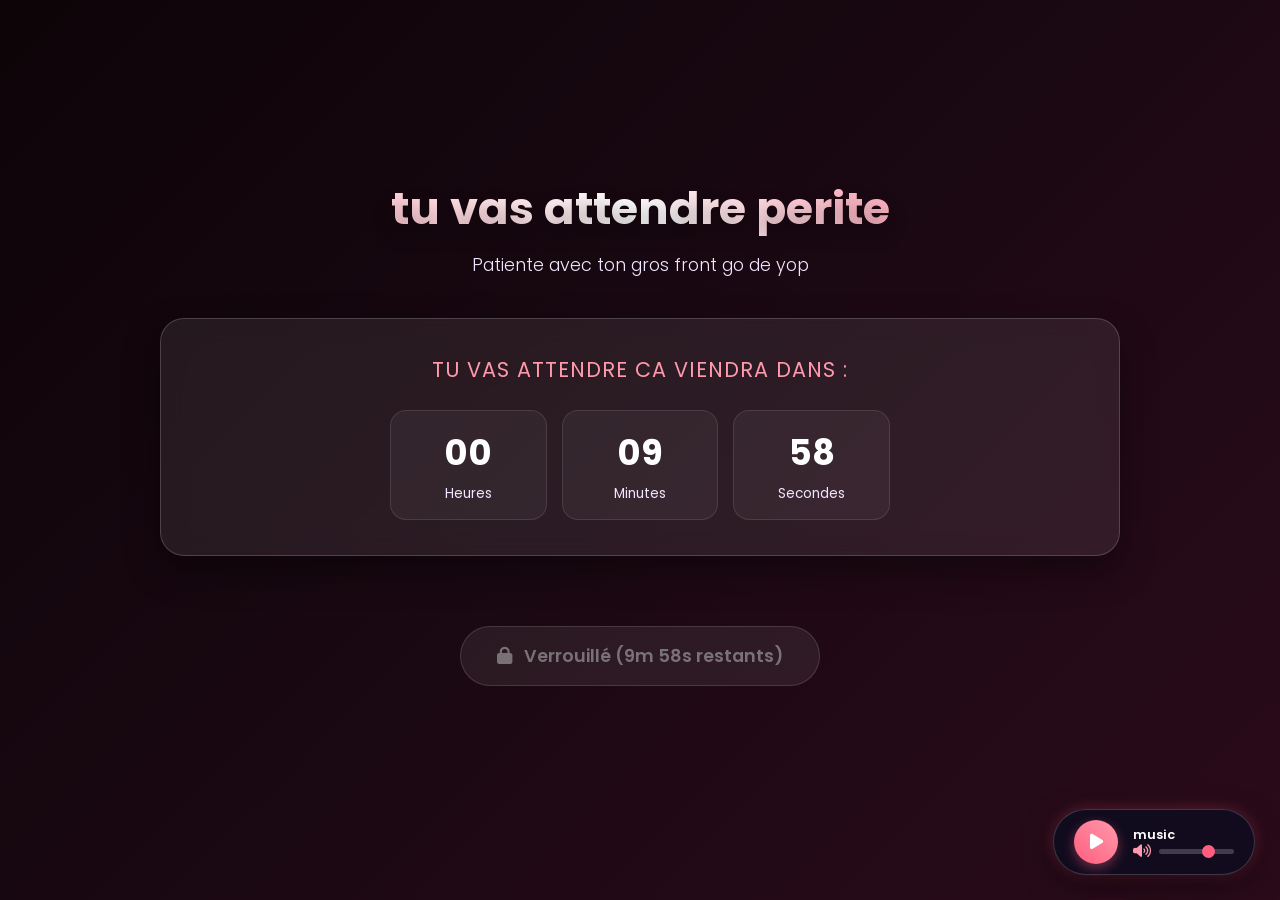
<file: index.html>
<!DOCTYPE html>
<html lang="fr">
<head>
    <meta charset="UTF-8">
    <meta name="viewport" content="width=device-width, initial-scale=1.0">
    <title>bankai - Attente</title>
    <link rel="preconnect" href="https://fonts.googleapis.com">
    <link rel="preconnect" href="https://fonts.gstatic.com" crossorigin>
    <link href="https://fonts.googleapis.com/css2?family=Dancing+Script:wght@500;700&family=Poppins:wght@300;400;600;700&display=swap" rel="stylesheet">
    <link rel="stylesheet" href="https://cdnjs.cloudflare.com/ajax/libs/font-awesome/6.4.0/css/all.min.css">
    <link rel="stylesheet" href="style.css">
</head>
<body>

    <!-- Lecteur Audio Flottant -->
    <audio id="bg-music" loop>
        <source src="musique-1.mp3" type="audio/mpeg">
    </audio>

    <div class="audio-player-widget">
        <button class="audio-btn" id="play-pause-btn" title="Lecture / Pause">
            <i class="fa-solid fa-play" id="play-icon"></i>
        </button>
        <div class="audio-info">
            <span class="audio-title">music</span>
            <div class="volume-container">
                <i class="fa-solid fa-volume-high" id="volume-icon"></i>
                <input type="range" class="volume-slider" id="volume-slider" min="0" max="1" step="0.01" value="0.7">
            </div>
        </div>
    </div>

    <!-- Particules de cœurs -->
    <div id="particles-container"></div>

    <div class="container page-center">
        <!-- En-tête -->
        <header>
            <h1 class="main-title">tu vas attendre perite</h1>
            <p class="subtitle" id="status-subtitle">Patiente avec ton gros front go de yop</p>
        </header>

        <!-- Compte à rebours de 10 minutes -->
        <section class="timer-section">
            <div class="timer-title" id="timer-status-title">tu vas attendre ca viendra dans :</div>
            <div class="timer-grid timer-3-cols">
                <div class="timer-box">
                    <span class="timer-value" id="hours">00</span>
                    <span class="timer-label">Heures</span>
                </div>
                <div class="timer-box">
                    <span class="timer-value" id="minutes">10</span>
                    <span class="timer-label">Minutes</span>
                </div>
                <div class="timer-box">
                    <span class="timer-value" id="seconds">00</span>
                    <span class="timer-label">Secondes</span>
                </div>
            </div>
        </section>

        <!-- Bouton vers l'album (Verrouillé au départ) -->
        <div class="navigation-wrapper">
            <a href="photos.html" id="photo-btn" class="nav-btn locked">
                <i class="fa-solid fa-lock" id="btn-icon"></i>
                <span id="btn-text">Verrouillé (Attends 10m)</span>
            </a>
        </div>
    </div>

    <script src="script.js"></script>
</body>
</html>
</file>
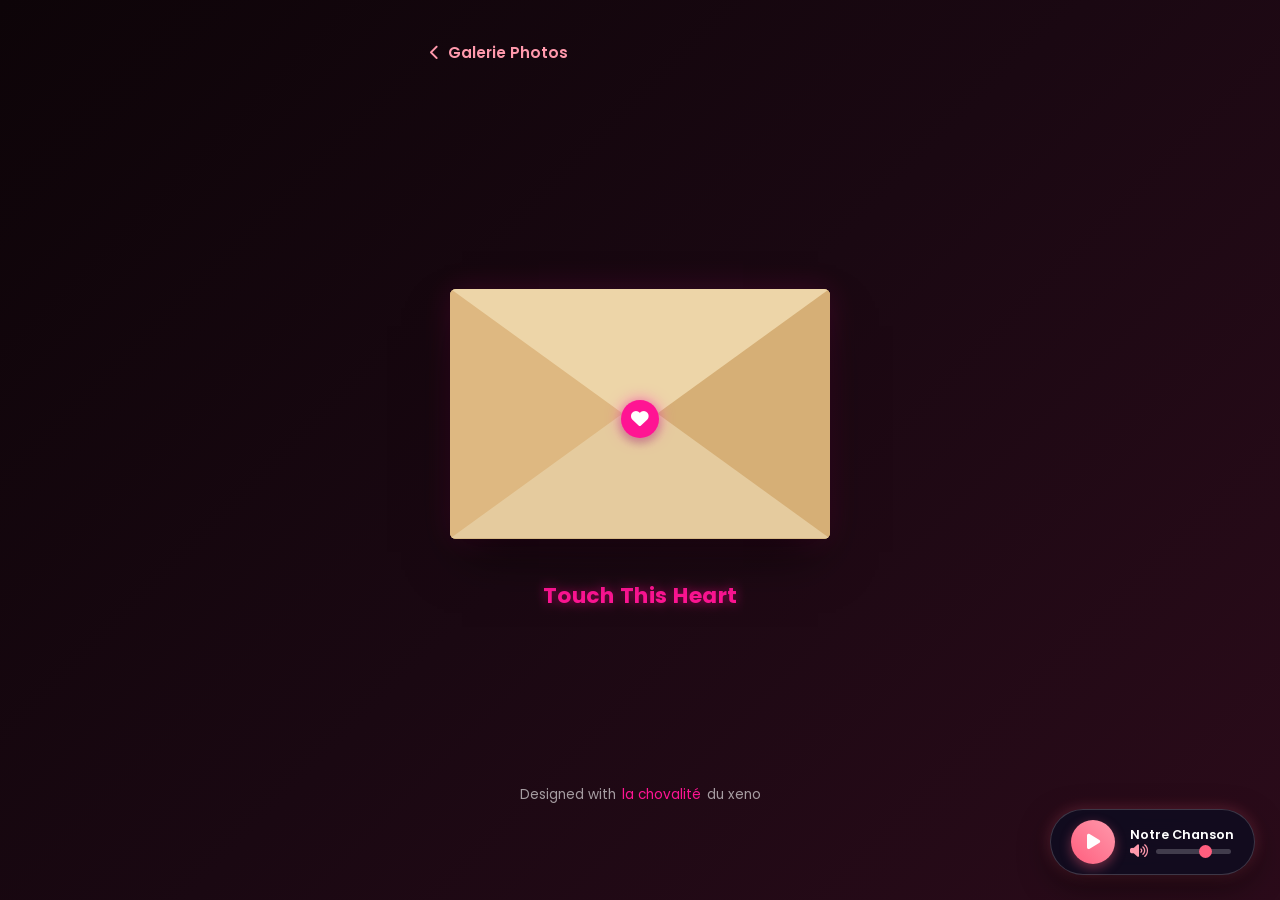
<file: lettre.html>
<!DOCTYPE html>
<html lang="fr">
<head>
    <meta charset="UTF-8">
    <meta name="viewport" content="width=device-width, initial-scale=1.0">
    <title>Notre Histoire d'Amour - Lettre</title>
    <link rel="preconnect" href="https://fonts.googleapis.com">
    <link rel="preconnect" href="https://fonts.gstatic.com" crossorigin>
    <link href="https://fonts.googleapis.com/css2?family=Dancing+Script:wght@500;700&family=Poppins:wght@300;400;600;700&display=swap" rel="stylesheet">
    <link rel="stylesheet" href="https://cdnjs.cloudflare.com/ajax/libs/font-awesome/6.4.0/css/all.min.css">
    <link rel="stylesheet" href="style.css">
</head>
<body>

    <!-- Lecteur Audio Flottant -->
    <audio id="bg-music" loop>
        <source src="musique-3.mp3" type="audio/mpeg">
    </audio>

    <div class="audio-player-widget">
        <button class="audio-btn" id="play-pause-btn" title="Lecture / Pause">
            <i class="fa-solid fa-play" id="play-icon"></i>
        </button>
        <div class="audio-info">
            <span class="audio-title">Notre Chanson</span>
            <div class="volume-container">
                <i class="fa-solid fa-volume-high" id="volume-icon"></i>
                <input type="range" class="volume-slider" id="volume-slider" min="0" max="1" step="0.01" value="0.7">
            </div>
        </div>
    </div>

    <div id="particles-container"></div>

    <div class="container page-center">
        <!-- Bouton Retour -->
        <div class="top-bar">
            <a href="photos.html" class="back-link"><i class="fa-solid fa-chevron-left"></i> Galerie Photos</a>
        </div>


    <style>
        :root {
            --bg-dark: #0a0508;
            --envelope-bg: #e5cb9e;
            --envelope-inner: #d3b785;
            --envelope-shadow: rgba(0, 0, 0, 0.6);
            --heart-pink: #ff1493;
            --heart-glow: #ff69b4;
            --paper-bg: #fffbf0;
            --paper-text: #2c1810;
        }

        body {
            background-color: var(--bg-dark);
            color: #ffffff;
            font-family: 'Poppins', sans-serif;
            min-height: 100vh;
            display: flex;
            flex-direction: column;
            justify-content: space-between;
            align-items: center;
            overflow-x: hidden;
            margin: 0;
            user-select: none;
        }

        #particle-canvas {
            position: fixed;
            top: 0;
            left: 0;
            width: 100vw;
            height: 100vh;
            pointer-events: none;
            z-index: 1;
        }

        /* Main Container */
        .viewport-container {
            position: relative;
            z-index: 10;
            display: flex;
            flex-direction: column;
            align-items: center;
            justify-content: center;
            flex-grow: 1;
            width: 100%;
            padding: 20px;
        }

        .envelope-perspective {
            perspective: 1200px;
            margin-top: 40px;
            margin-bottom: 25px;
            cursor: pointer;
        }

        .envelope-container {
            position: relative;
            width: 380px;
            height: 250px;
            background-color: var(--envelope-inner);
            border-radius: 6px;
            box-shadow: 0 25px 50px -12px var(--envelope-shadow), 0 0 30px rgba(255, 20, 147, 0.15);
            transition: transform 0.4s ease, box-shadow 0.4s ease;
            transform-style: preserve-3d;
        }

        @media (max-width: 480px) {
            .envelope-container {
                width: 310px;
                height: 205px;
            }
        }

        .envelope-container:hover {
            transform: translateY(-5px) scale(1.02);
            box-shadow: 0 30px 60px -12px var(--envelope-shadow), 0 0 40px rgba(255, 20, 147, 0.3);
        }

        /* Envelope Flaps Mechanics */
        .flap-back {
            position: absolute;
            top: 0;
            left: 0;
            width: 100%;
            height: 100%;
            background-color: #cca871;
            border-radius: 6px;
            z-index: 1;
        }

        .letter-paper {
            position: absolute;
            bottom: 10px;
            left: 5%;
            width: 90%;
            height: 90%;
            background: var(--paper-bg);
            border-radius: 8px;
            padding: 20px 18px;
            box-shadow: 0 4px 15px rgba(0, 0, 0, 0.15);
            z-index: 2;
            transition: transform 0.8s cubic-bezier(0.4, 0, 0.2, 1), z-index 0.8s, height 0.8s;
            overflow: hidden;
            display: flex;
            flex-direction: column;
            color: var(--paper-text);
            border: 1px solid #ebd7b2;
        }

        /* Paper state when opened */
        .envelope-container.open .letter-paper {
            transform: translateY(-160px) scale(1.05);
            z-index: 10;
            height: 340px;
            box-shadow: 0 20px 40px rgba(0, 0, 0, 0.4);
            overflow-y: auto;
        }

        @media (max-width: 480px) {
            .envelope-container.open .letter-paper {
                transform: translateY(-130px) scale(1.03);
                height: 300px;
            }
        }

        /* Letter Styling */
        .letter-content {
            font-family: 'Dancing Script', cursive;
            font-size: 1.35rem;
            line-height: 1.8;
            color: #4a1c1d;
        }

        .letter-title {
            font-family: 'Great Vibes', cursive;
            font-size: 2.2rem;
            color: #8b0000;
            text-align: center;
            margin-bottom: 10px;
            border-bottom: 1px dashed rgba(139, 0, 0, 0.2);
            padding-bottom: 5px;
        }

        /* Envelope Front Fold Flaps */
        .flap-left {
            position: absolute;
            top: 0;
            left: 0;
            width: 100%;
            height: 100%;
            clip-path: polygon(0 0, 52% 50%, 0 100%);
            background-color: #deb881;
            z-index: 4;
            border-radius: 6px 0 0 6px;
        }

        .flap-right {
            position: absolute;
            top: 0;
            right: 0;
            width: 100%;
            height: 100%;
            clip-path: polygon(100% 0, 48% 50%, 100% 100%);
            background-color: #d6af76;
            z-index: 4;
            border-radius: 0 6px 6px 0;
        }

        .flap-bottom {
            position: absolute;
            bottom: 0;
            left: 0;
            width: 100%;
            height: 100%;
            clip-path: polygon(0 100%, 50% 45%, 100% 100%);
            background-color: #e5cb9e;
            z-index: 5;
            border-radius: 0 0 6px 6px;
        }

        .flap-top {
            position: absolute;
            top: 0;
            left: 0;
            width: 100%;
            height: 100%;
            clip-path: polygon(0 0, 100% 0, 50% 55%);
            background-color: #edd5a8;
            z-index: 6;
            transform-origin: top center;
            transition: transform 0.6s cubic-bezier(0.4, 0, 0.2, 1), z-index 0.6s;
            border-radius: 6px 6px 0 0;
        }

        .envelope-container.open .flap-top {
            transform: rotateX(180deg);
            z-index: 3;
        }

        /* Heart Seal Button */
        .heart-seal {
            position: absolute;
            top: 52%;
            left: 50%;
            transform: translate(-50%, -50%);
            width: 38px;
            height: 38px;
            background-color: var(--heart-pink);
            display: flex;
            align-items: center;
            justify-content: center;
            border-radius: 50%;
            color: #ffffff;
            font-size: 1.1rem;
            box-shadow: 0 0 15px var(--heart-glow), 0 4px 10px rgba(0,0,0,0.3);
            z-index: 7;
            cursor: pointer;
            transition: transform 0.3s ease, background-color 0.3s ease, box-shadow 0.3s ease;
            animation: pulse-glow 2s infinite;
        }

        .envelope-container.open .heart-seal {
            transform: translate(-50%, -50%) scale(0.85);
            animation: none;
            box-shadow: 0 0 8px var(--heart-glow);
        }

        @keyframes pulse-glow {
            0%, 100% {
                transform: translate(-50%, -50%) scale(1);
                box-shadow: 0 0 15px var(--heart-glow), 0 4px 10px rgba(0,0,0,0.3);
            }
            50% {
                transform: translate(-50%, -50%) scale(1.15);
                box-shadow: 0 0 25px var(--heart-pink), 0 6px 15px rgba(255, 20, 147, 0.6);
            }
        }

        /* Subtitle Text ("Touch This Heart") */
        .heart-subtitle {
            font-size: 1.35rem;
            font-weight: 700;
            color: var(--heart-pink);
            text-shadow: 0 0 12px rgba(255, 20, 147, 0.6);
            letter-spacing: 0.5px;
            margin-top: 15px;
            text-align: center;
            transition: color 0.3s ease, text-shadow 0.3s ease;
            cursor: pointer;
        }

        .heart-subtitle:hover {
            color: var(--heart-glow);
            text-shadow: 0 0 18px rgba(255, 105, 180, 0.9);
        }

        .full-read-btn {
            display: inline-flex;
            align-items: center;
            justify-content: center;
            gap: 8px;
            margin-top: 15px;
            padding: 8px 16px;
            background: linear-gradient(45deg, var(--heart-pink), #ff65a3);
            color: white;
            border-radius: 20px;
            font-size: 0.85rem;
            font-weight: 600;
            border: none;
            cursor: pointer;
            box-shadow: 0 4px 12px rgba(255, 20, 147, 0.3);
            transition: transform 0.2s ease, box-shadow 0.2s ease;
        }

        .full-read-btn:hover {
            transform: scale(1.05);
            box-shadow: 0 6px 16px rgba(255, 20, 147, 0.5);
        }

        /* Full Screen Reading Modal */
        .modal-overlay {
            position: fixed;
            top: 0;
            left: 0;
            width: 100vw;
            height: 100vh;
            background: rgba(10, 5, 8, 0.85);
            backdrop-filter: blur(8px);
            z-index: 100;
            display: flex;
            align-items: center;
            justify-content: center;
            opacity: 0;
            pointer-events: none;
            transition: opacity 0.4s ease;
            padding: 20px;
        }

        .modal-overlay.active {
            opacity: 1;
            pointer-events: auto;
        }

        .modal-card {
            background: var(--paper-bg);
            color: var(--paper-text);
            max-width: 650px;
            width: 100%;
            max-height: 85vh;
            border-radius: 16px;
            padding: 35px 28px;
            box-shadow: 0 25px 50px rgba(0,0,0,0.5), 0 0 30px rgba(255, 20, 147, 0.2);
            overflow-y: auto;
            position: relative;
            transform: scale(0.9);
            transition: transform 0.4s cubic-bezier(0.175, 0.885, 0.32, 1.275);
            border: 2px solid #ebd7b2;
        }

        .modal-overlay.active .modal-card {
            transform: scale(1);
        }

        .close-modal-btn {
            position: absolute;
            top: 15px;
            right: 18px;
            background: rgba(0, 0, 0, 0.08);
            border: none;
            width: 36px;
            height: 36px;
            border-radius: 50%;
            color: #8b0000;
            font-size: 1.2rem;
            cursor: pointer;
            display: flex;
            align-items: center;
            justify-content: center;
            transition: background 0.2s ease;
        }

        .close-modal-btn:hover {
            background: rgba(255, 20, 147, 0.15);
        }

        /* Audio Controls Widget */
        .audio-control {
            position: fixed;
            top: 20px;
            right: 20px;
            z-index: 50;
            background: rgba(255, 255, 255, 0.08);
            border: 1px solid rgba(255, 255, 255, 0.15);
            backdrop-filter: blur(10px);
            padding: 8px 16px;
            border-radius: 30px;
            display: flex;
            align-items: center;
            gap: 10px;
            cursor: pointer;
            transition: all 0.3s ease;
        }

        .audio-control:hover {
            background: rgba(255, 20, 147, 0.2);
            border-color: var(--heart-pink);
        }

        /* Footer */
        footer {
            font-size: 0.85rem;
            color: rgba(255, 255, 255, 0.6);
            padding: 15px;
            text-align: center;
            z-index: 10;
        }

        footer span.heart-icon {
            color: var(--heart-pink);
            display: inline-block;
            margin: 0 2px;
        }

        /* Custom Scrollbar */
        ::-webkit-scrollbar {
            width: 6px;
        }
        ::-webkit-scrollbar-track {
            background: rgba(0, 0, 0, 0.05);
            border-radius: 10px;
        }
        ::-webkit-scrollbar-thumb {
            background: var(--heart-pink);
            border-radius: 10px;
        }
    </style>
</head>
<body>

    <!-- Canvas for Floating Heart Particles -->
    <canvas id="particle-canvas"></canvas>

    <!-- Main Interactive Viewport -->
    <main class="viewport-container">

        <div class="envelope-perspective">
            <div class="envelope-container" id="envelope">
                
                <!-- Back flap inside -->
                <div class="flap-back"></div>

                <!-- Letter Paper inside envelope -->
                <div class="letter-paper" id="letter-paper">
                    <div class="letter-title">bankai</div>
                    <div class="letter-content">
                        <p class="mb-3">Depuis le premier instant où tu es entrée dans ma vie, chaque journée a pris une teinte plus lumineuse et plus douce.</p>
                        <p class="mb-3">Tu es ce sourire qui illumine mes matins et cette sérénité qui apaise mes nuits.</p>
                        <p class="mb-3">Chaque moment partagé à tes côtés est une étincelle que je chéris au plus profond de mon cœur.</p>
                        <p class="mb-3">Aujourd'hui, je veux simplement te rappeler à quel point tu es précieuse, unique et infiniment aimée.</p>
                        <p class="text-right font-bold text-pink-700 mt-4">— Pour toujours à toi</p>
                    </div>

                    <button class="full-read-btn" id="open-modal-btn">
                        <i class="fa-solid fa-book-open"></i> Lire toute la lettre
                    </button>
                </div>

                <!-- Front folds -->
                <div class="flap-left"></div>
                <div class="flap-right"></div>
                <div class="flap-bottom"></div>

                <!-- Animated Top Flap -->
                <div class="flap-top"></div>

                <!-- Pink Heart Seal Button -->
                <div class="heart-seal" id="heart-btn" title="Ouvrir / Fermer">
                    <i class="fa-solid fa-heart"></i>
                </div>

            </div>
        </div>

        <!-- Subtitle matching exact design -->
        <div class="heart-subtitle" id="subtitle-text">Touch This Heart</div>

    </main>

    <div class="modal-overlay" id="letter-modal">
        <div class="modal-card">
            <button class="close-modal-btn" id="close-modal-btn" title="Fermer">
                <i class="fa-solid fa-xmark"></i>
            </button>
            
            <div class="letter-title mb-6">Joyeux Anniversaire petite ❤️</div>

            <div class="space-y-4 font-serif text-lg leading-relaxed text-amber-950">
                <div class="p-3 border-b border-amber-200/60 flex items-baseline gap-3">
                    <span class="text-xs font-sans font-bold text-pink-500 opacity-70">01</span>
                    <span>Depuis le premier jour où nos regards se sont croisés, tout a changé dans ma vie.</span>
                </div>
                <div class="p-3 border-b border-amber-200/60 flex items-baseline gap-3">
                    <span class="text-xs font-sans font-bold text-pink-500 opacity-70">02</span>
                    <span>Mon monde a pris une tout autre couleur, plus douce, chaleureuse et éclatante.</span>
                </div>
                <div class="p-3 border-b border-amber-200/60 flex items-baseline gap-3">
                    <span class="text-xs font-sans font-bold text-pink-500 opacity-70">03</span>
                    <span>Chaque matin, penser à toi apporte un sourire immédiat sur mon visage.</span>
                </div>
                <div class="p-3 border-b border-amber-200/60 flex items-baseline gap-3">
                    <span class="text-xs font-sans font-bold text-pink-500 opacity-70">04</span>
                    <span>Tu es cette étincelle magique qui éclaire même mes journées les plus sombres.</span>
                </div>
                <div class="p-3 border-b border-amber-200/60 flex items-baseline gap-3">
                    <span class="text-xs font-sans font-bold text-pink-500 opacity-70">05</span>
                    <span>À tes côtés, j'ai appris la vraie définition d'aimer d'un amour pur et sincère.</span>
                </div>
                <div class="p-3 border-b border-amber-200/60 flex items-baseline gap-3">
                    <span class="text-xs font-sans font-bold text-pink-500 opacity-70">06</span>
                    <span>Tes rires sont la plus belle mélodie que mes oreilles aient jamais entendue.</span>
                </div>
                <div class="p-3 border-b border-amber-200/60 flex items-baseline gap-3">
                    <span class="text-xs font-sans font-bold text-pink-500 opacity-70">07</span>
                    <span>Chaque second passé ensemble devient un trésor éternel gravé dans mon cœur.</span>
                </div>
                <div class="p-3 border-b border-amber-200/60 flex items-baseline gap-3">
                    <span class="text-xs font-sans font-bold text-pink-500 opacity-70">08</span>
                    <span>J'aime ta voix, la tendresse de ton regard, et la bienveillance de tes gestes.</span>
                </div>
                <div class="p-3 border-b border-amber-200/60 flex items-baseline gap-3">
                    <span class="text-xs font-sans font-bold text-pink-500 opacity-70">09</span>
                    <span>Tu m'apportes un apaisement et une joie sans égal au quotidien.</span>
                </div>
                <div class="p-3 border-b border-amber-200/60 flex items-baseline gap-3">
                    <span class="text-xs font-sans font-bold text-pink-500 opacity-70">10</span>
                    <span>Merci d'exister et d'être cette personne extraordinaire qui illumine mon univers.</span>
                </div>
                <div class="p-3 border-b border-amber-200/60 flex items-baseline gap-3">
                    <span class="text-xs font-sans font-bold text-pink-500 opacity-70">11</span>
                    <span>Mon amour pour toi grandit un peu plus chaque jour, aujourd'hui et pour toujours.</span>
                </div>
            </div>

            <div class="text-right font-bold text-2xl text-red-800 mt-8 font-serif">
                Je t'aime infiniment ❤️
            </div>
        </div>
    </div>

    <!-- Footer matching screenshot -->
    <footer>
        Designed with <span class="heart-icon">la chovalité</span> du xeno
    </footer>

    <script>
        // DOM Elements
        const envelope = document.getElementById('envelope');
        const heartBtn = document.getElementById('heart-btn');
        const subtitleText = document.getElementById('subtitle-text');
        const openModalBtn = document.getElementById('open-modal-btn');
        const closeModalBtn = document.getElementById('close-modal-btn');
        const letterModal = document.getElementById('letter-modal');
        const audioToggle = document.getElementById('audio-toggle');
        const audioIcon = document.getElementById('audio-icon');
        const audioText = document.getElementById('audio-text');

        let isOpen = false;

        function toggleEnvelope(e) {
            if (e) e.stopPropagation();
            isOpen = !isOpen;

            if (isOpen) {
                envelope.classList.add('open');
                subtitleText.textContent = 'Click To Close';
                subtitleText.style.color = '#ff65a3';
                createHeartBurst();
            } else {
                envelope.classList.remove('open');
                subtitleText.textContent = 'Touch This Heart';
                subtitleText.style.color = 'var(--heart-pink)';
            }
        }

        // Event Listeners for Opening/Closing
        envelope.addEventListener('click', (e) => {
            // Prevent toggling if user clicks the full-read button inside paper
            if (e.target.closest('#open-modal-btn')) return;
            toggleEnvelope(e);
        });

        subtitleText.addEventListener('click', toggleEnvelope);

        // Modal Controls
        openModalBtn.addEventListener('click', (e) => {
            e.stopPropagation();
            letterModal.classList.add('active');
        });

        closeModalBtn.addEventListener('click', () => {
            letterModal.classList.remove('active');
        });

        letterModal.addEventListener('click', (e) => {
            if (e.target === letterModal) {
                letterModal.classList.remove('active');
            }
        });

        let audioCtx = null;
        let isPlayingAudio = false;
        let melodyInterval = null;

        function initAudio() {
            if (!audioCtx) {
                audioCtx = new (window.AudioContext || window.webkitAudioContext)();
            }
        }

        function playNote(freq, duration) {
            if (!audioCtx || !isPlayingAudio) return;
            
            const osc = audioCtx.createOscillator();
            const gain = audioCtx.createGain();
            
            osc.type = 'sine';
            osc.frequency.value = freq;
            
            gain.gain.setValueAtTime(0.08, audioCtx.currentTime);
            gain.gain.exponentialRampToValueAtTime(0.001, audioCtx.currentTime + duration);
            
            osc.connect(gain);
            gain.connect(audioCtx.destination);
            
            osc.start();
            osc.stop(audioCtx.currentTime + duration);
        }

        function playRomanticMelody() {
            const notes = [261.63, 329.63, 392.00, 523.25, 440.00, 349.23, 392.00, 329.63];
            let step = 0;

            melodyInterval = setInterval(() => {
                if (!isPlayingAudio) return;
                playNote(notes[step % notes.length], 1.2);
                step++;
            }, 500);
        }

        audioToggle.addEventListener('click', () => {
            initAudio();
            if (audioCtx.state === 'suspended') {
                audioCtx.resume();
            }

            isPlayingAudio = !isPlayingAudio;

            if (isPlayingAudio) {
                audioIcon.className = 'fa-solid fa-volume-high text-pink-400';
                audioText.textContent = 'Musique: ON';
                playRomanticMelody();
            } else {
                audioIcon.className = 'fa-solid fa-music text-pink-400';
                audioText.textContent = 'Musique: OFF';
                if (melodyInterval) clearInterval(melodyInterval);
            }
        });

        const canvas = document.getElementById('particle-canvas');
        const ctx = canvas.getContext('2d');
        let particles = [];

        function resizeCanvas() {
            canvas.width = window.innerWidth;
            canvas.height = window.innerHeight;
        }

        window.addEventListener('resize', resizeCanvas);
        resizeCanvas();

        class Particle {
            constructor(x, y, isBurst = false) {
                this.x = x || Math.random() * canvas.width;
                this.y = y || (isBurst ? y : canvas.height + 20);
                this.size = Math.random() * 12 + 8;
                this.speedY = isBurst ? (Math.random() - 0.5) * 6 : -(Math.random() * 1.5 + 0.5);
                this.speedX = isBurst ? (Math.random() - 0.5) * 6 : (Math.random() - 0.5) * 0.8;
                this.opacity = Math.random() * 0.6 + 0.4;
                this.rotation = Math.random() * Math.PI * 2;
                this.rotSpeed = (Math.random() - 0.5) * 0.05;
                this.color = `hsl(${Math.random() * 30 + 330}, 100%, 65%)`;
                this.isBurst = isBurst;
            }

            draw() {
                ctx.save();
                ctx.translate(this.x, this.y);
                ctx.rotate(this.rotation);
                ctx.globalAlpha = this.opacity;
                ctx.fillStyle = this.color;
                
                // Draw Heart Path
                ctx.beginPath();
                const topCurveHeight = this.size * 0.3;
                ctx.moveTo(0, topCurveHeight);
                ctx.bezierCurveTo(0, 0, -this.size / 2, 0, -this.size / 2, topCurveHeight);
                ctx.bezierCurveTo(-this.size / 2, (this.size + topCurveHeight) / 2, 0, this.size, 0, this.size);
                ctx.bezierCurveTo(0, this.size, this.size / 2, (this.size + topCurveHeight) / 2, this.size / 2, topCurveHeight);
                ctx.bezierCurveTo(this.size / 2, 0, 0, 0, 0, topCurveHeight);
                ctx.closePath();
                ctx.fill();
                
                ctx.restore();
            }

            update() {
                this.x += this.speedX;
                this.y += this.speedY;
                this.rotation += this.rotSpeed;

                if (this.isBurst) {
                    this.opacity -= 0.015;
                } else if (this.y < -20) {
                    this.y = canvas.height + 20;
                    this.x = Math.random() * canvas.width;
                }
            }
        }

        // Particle Heart Burst Effect on click
        function createHeartBurst() {
            const rect = envelope.getBoundingClientRect();
            const centerX = rect.left + rect.width / 2;
            const centerY = rect.top + rect.height / 2;

            for (let i = 0; i < 25; i++) {
                particles.push(new Particle(centerX, centerY, true));
            }
        }

        // Init floating particles
        for (let i = 0; i < 30; i++) {
            particles.push(new Particle());
        }

        function animateParticles() {
            ctx.clearRect(0, 0, canvas.width, canvas.height);

            for (let i = particles.length - 1; i >= 0; i--) {
                particles[i].update();
                particles[i].draw();

                if (particles[i].isBurst && particles[i].opacity <= 0) {
                    particles.splice(i, 1);
                }
            }

            requestAnimationFrame(animateParticles);
        }

        animateParticles();
    </script>
        <script src="script.js"></script>
</body>
</html>
</file>
<file: style.css>
:root {
    --primary-color: #ff5e7e;
    --secondary-color: #ff99ac;
    --accent-color: #e63946;
    --bg-gradient: linear-gradient(135deg, #0d0408 0%, #1a0812 50%, #2b0b1a 100%);
    --card-bg: rgba(255, 255, 255, 0.08);
    --card-border: rgba(255, 255, 255, 0.18);
    --text-color: #ffffff;
    --text-muted: #f0e6ff;
    --paper-bg: #fffbf0;
    --paper-text: #2c1810;
}

* {
    margin: 0;
    padding: 0;
    box-sizing: border-box;
}

body {
    font-family: 'Poppins', sans-serif;
    background: var(--bg-gradient);
    color: var(--text-color);
    min-height: 100vh;
    overflow-x: hidden;
    position: relative;
    scroll-behavior: smooth;
}

/* Particules de cœurs */
#particles-container {
    position: fixed;
    top: 0; left: 0;
    width: 100%; height: 100%;
    pointer-events: none;
    z-index: 1;
    overflow: hidden;
}

.heart-particle {
    position: absolute;
    bottom: -50px;
    color: var(--primary-color);
    opacity: 0.7;
    animation: floatUp linear infinite;
    filter: drop-shadow(0 0 6px rgba(255, 94, 126, 0.8));
}

@keyframes floatUp {
    0% { transform: translateY(0) rotate(0deg) scale(0.8); opacity: 1; }
    100% { transform: translateY(-110vh) rotate(360deg) scale(1.3); opacity: 0; }
}

.container {
    max-width: 1000px;
    margin: 0 auto;
    padding: 40px 20px 80px 20px;
    position: relative;
    z-index: 2;
    min-height: 100vh;
    display: flex;
    flex-direction: column;
    justify-content: space-between;
}

.page-center { justify-content: center; }

.top-bar { margin-bottom: 25px; }

.back-link {
    color: var(--secondary-color);
    text-decoration: none;
    font-size: 0.95rem;
    font-weight: 600;
    display: inline-flex;
    align-items: center;
    gap: 8px;
    transition: all 0.3s ease;
}

.back-link:hover { color: #ffffff; transform: translateX(-4px); }

header {
    text-align: center;
    margin-bottom: 40px;
    animation: fadeInDown 1.2s ease-out;
}

.main-title {
    font-size: 2.8rem;
    font-weight: 700;
    background: linear-gradient(45deg, #ff99ac, #ffffff, #ff5e7e);
    background-clip: text;
    -webkit-background-clip: text;
    -webkit-text-fill-color: transparent;
    margin-bottom: 10px;
    text-shadow: 0 10px 20px rgba(0,0,0,0.3);
}

.subtitle {
    font-size: 1.1rem;
    color: var(--text-muted);
    font-weight: 300;
}

.text-center { text-align: center; }

/* Lecteur audio flottant */
.audio-player-widget {
    position: fixed;
    bottom: 25px; right: 25px;
    z-index: 1000;
    background: rgba(15, 12, 32, 0.85);
    border: 1px solid var(--card-border);
    backdrop-filter: blur(15px);
    -webkit-backdrop-filter: blur(15px);
    border-radius: 50px;
    padding: 10px 20px;
    display: flex;
    align-items: center;
    gap: 15px;
    box-shadow: 0 10px 30px rgba(0,0,0,0.5), 0 0 15px rgba(255, 94, 126, 0.3);
    transition: all 0.3s ease;
}

.audio-btn {
    background: linear-gradient(45deg, var(--primary-color), var(--secondary-color));
    border: none; color: #ffffff;
    width: 44px; height: 44px;
    border-radius: 50%;
    display: flex; align-items: center; justify-content: center;
    cursor: pointer; font-size: 1.1rem;
    box-shadow: 0 4px 12px rgba(255, 94, 126, 0.4);
    transition: transform 0.2s ease;
}

.audio-btn:hover { transform: scale(1.08); }

.audio-info { display: flex; flex-direction: column; }
.audio-title { font-size: 0.8rem; font-weight: 600; color: var(--text-color); white-space: nowrap; }
.volume-container { display: flex; align-items: center; gap: 8px; color: var(--secondary-color); font-size: 0.9rem; }
.volume-slider { -webkit-appearance: none; appearance: none; width: 75px; height: 5px; border-radius: 5px; background: rgba(255, 255, 255, 0.2); outline: none; cursor: pointer; }
.volume-slider::-webkit-slider-thumb { -webkit-appearance: none; appearance: none; width: 13px; height: 13px; border-radius: 50%; background: var(--primary-color); cursor: pointer; }

/* Section Timer 18h */
.timer-section {
    background: var(--card-bg);
    backdrop-filter: blur(12px);
    -webkit-backdrop-filter: blur(12px);
    border: 1px solid var(--card-border);
    border-radius: 24px;
    padding: 35px 20px;
    text-align: center;
    box-shadow: 0 15px 35px rgba(0, 0, 0, 0.4);
    margin-bottom: 40px;
    animation: zoomIn 1s ease-out;
}

.timer-title {
    font-size: 1.3rem;
    margin-bottom: 25px;
    letter-spacing: 1px;
    text-transform: uppercase;
    color: var(--secondary-color);
}

.timer-grid { display: grid; gap: 15px; }

.timer-3-cols {
    grid-template-columns: repeat(3, 1fr) !important;
    max-width: 500px;
    margin: 0 auto;
}

.timer-box {
    background: rgba(255, 255, 255, 0.05);
    border: 1px solid rgba(255, 255, 255, 0.1);
    border-radius: 16px;
    padding: 15px 10px;
    transition: transform 0.3s ease;
}

.timer-box:hover { transform: translateY(-5px); background: rgba(255, 255, 255, 0.12); }
.timer-value { font-size: 2.2rem; font-weight: 700; color: #ffffff; display: block; }
.timer-label { font-size: 0.85rem; color: var(--text-muted); margin-top: 5px; display: block; }

/* Boutons de Navigation & Verrouillage */
.navigation-wrapper { text-align: center; margin-top: 30px; }

.nav-btn {
    display: inline-flex;
    align-items: center;
    gap: 12px;
    background: linear-gradient(45deg, var(--primary-color), #e63946);
    color: #ffffff;
    text-decoration: none;
    font-size: 1.1rem;
    font-weight: 600;
    padding: 16px 36px;
    border-radius: 50px;
    box-shadow: 0 10px 25px rgba(255, 94, 126, 0.4);
    transition: all 0.3s ease;
}

.nav-btn.locked {
    background: rgba(255, 255, 255, 0.1);
    border: 1px solid rgba(255, 255, 255, 0.2);
    color: #a0a0a0;
    cursor: not-allowed;
    pointer-events: none;
    box-shadow: none;
    filter: grayscale(80%);
    opacity: 0.7;
}

.nav-btn.unlocked {
    background: linear-gradient(45deg, #ff5e7e, #e63946);
    color: #ffffff;
    cursor: pointer;
    pointer-events: auto;
    box-shadow: 0 10px 25px rgba(255, 94, 126, 0.5);
    animation: pulseGlow 1.8s infinite;
}

@keyframes pulseGlow {
    0% { box-shadow: 0 0 0 0 rgba(255, 94, 126, 0.7); transform: scale(1); }
    50% { box-shadow: 0 0 20px 8px rgba(255, 94, 126, 0.4); transform: scale(1.04); }
    100% { box-shadow: 0 0 0 0 rgba(255, 94, 126, 0); transform: scale(1); }
}

.secondary-btn {
    background: rgba(255, 255, 255, 0.15);
    border: 1px solid var(--card-border);
    box-shadow: none;
}

/* Galerie Photos */
.gallery-section { margin-bottom: 40px; }
.section-heading { text-align: center; font-size: 2rem; margin-bottom: 10px; width: 100%; }

.gallery-grid {
    display: grid;
    grid-template-columns: repeat(auto-fit, minmax(240px, 1fr));
    gap: 25px;
    margin-top: 35px;
}

.photo-card {
    background: var(--card-bg);
    border: 1px solid var(--card-border);
    backdrop-filter: blur(10px);
    border-radius: 20px;
    padding: 15px;
    box-shadow: 0 10px 25px rgba(0, 0, 0, 0.3);
    transition: all 0.4s ease;
    cursor: pointer;
}

.photo-card:hover { transform: translateY(-8px); border-color: var(--primary-color); }

.photo-frame {
    width: 100%; height: 250px;
    border-radius: 14px;
    border: 2px dashed rgba(255, 255, 255, 0.3);
    display: flex; flex-direction: column; justify-content: center; align-items: center;
    background: rgba(0, 0, 0, 0.2);
    position: relative; overflow: hidden;
}

.photo-frame img {
    width: 100%; height: 100%; object-fit: cover;
    position: absolute; top: 0; left: 0;
    border-radius: 12px;
}

.placeholder-icon { font-size: 2.5rem; color: var(--secondary-color); margin-bottom: 8px; }
.placeholder-text { font-size: 0.9rem; color: var(--text-muted); }
.photo-caption { margin-top: 15px; text-align: center; }
.caption-title { font-weight: 600; font-size: 1rem; color: #ffffff; }
.caption-date { font-size: 0.8rem; color: var(--secondary-color); margin-top: 2px; }

/* Modal Lightbox Photo */
.photo-modal {
    display: none; position: fixed; z-index: 2000;
    top: 0; left: 0; width: 100%; height: 100%;
    background-color: rgba(10, 5, 20, 0.92);
    backdrop-filter: blur(15px);
    justify-content: center; align-items: center;
    padding: 20px; opacity: 0; transition: opacity 0.3s ease;
}

.photo-modal.active { display: flex; opacity: 1; }

.modal-content-wrapper {
    position: relative; max-width: 90%; max-height: 85vh;
    display: flex; flex-direction: column; align-items: center;
    transform: scale(0.85); transition: transform 0.3s ease;
}

.photo-modal.active .modal-content-wrapper { transform: scale(1); }

#modal-img {
    max-width: 100%; max-height: 70vh;
    border-radius: 16px;
    box-shadow: 0 20px 50px rgba(255, 94, 126, 0.3), 0 0 30px rgba(0, 0, 0, 0.8);
    border: 2px solid rgba(255, 255, 255, 0.2);
    object-fit: contain;
}

.modal-caption { margin-top: 15px; text-align: center; color: #ffffff; }
#modal-title { font-size: 1.4rem; font-weight: 600; margin-bottom: 4px; }
#modal-date { font-size: 0.9rem; color: var(--secondary-color); }

.modal-close {
    position: absolute; top: 25px; right: 35px;
    color: #ffffff; font-size: 2.8rem; font-weight: bold;
    cursor: pointer; transition: transform 0.2s ease; z-index: 2001;
}

.modal-close:hover { color: var(--primary-color); transform: scale(1.15) rotate(90deg); }

/* DESIGN ENVELOPPE INTERACTIVE */
.envelope-wrapper {
    display: flex; justify-content: center; align-items: center;
    margin: 40px 0 20px 0; perspective: 1000px;
}

.envelope {
    position: relative; width: 340px; height: 230px;
    background-color: #f3e5ab; border-radius: 6px;
    box-shadow: 0 15px 35px rgba(0, 0, 0, 0.6);
    cursor: pointer; transition: transform 0.4s ease;
}

.envelope:hover { transform: translateY(-5px); }

.envelope .flap {
    position: absolute; top: 0; left: 0; width: 0; height: 0;
    border-left: 170px solid transparent; border-right: 170px solid transparent;
    border-top: 125px solid #e6d396; transform-origin: top;
    transition: transform 0.6s ease-in-out; z-index: 4;
}

.envelope .pocket {
    position: absolute; top: 0; left: 0; width: 0; height: 0;
    border-left: 170px solid #ecd89c; border-right: 170px solid #ecd89c;
    border-bottom: 115px solid #dfcc8f; border-top: 115px solid transparent;
    border-radius: 0 0 6px 6px; z-index: 3;
}

.envelope .heart {
    position: absolute; top: 110px; left: 50%;
    transform: translate(-50%, -50%) rotate(-45deg);
    width: 28px; height: 28px; background-color: #ff007f;
    z-index: 5; transition: transform 0.4s ease, opacity 0.4s ease;
    box-shadow: 0 0 10px rgba(255, 0, 127, 0.5);
}

.envelope .heart::before, .envelope .heart::after {
    content: ''; position: absolute; width: 28px; height: 28px;
    background-color: #ff007f; border-radius: 50%;
}

.envelope .heart::before { top: -14px; left: 0; }
.envelope .heart::after { left: 14px; top: 0; }

.letter {
    position: absolute; bottom: 10px; left: 15px;
    width: 310px; height: 200px; background: var(--paper-bg);
    color: var(--paper-text); border-radius: 8px; padding: 20px 15px;
    box-shadow: 0 5px 15px rgba(0,0,0,0.2); transition: all 0.8s ease-in-out;
    z-index: 2; overflow-y: auto; opacity: 0.8;
}

.envelope.open .flap { transform: rotateX(180deg); z-index: 1; }

.envelope.open .letter {
    transform: translateY(-160px) scale(1.1);
    height: 380px; z-index: 6; opacity: 1;
    box-shadow: 0 15px 30px rgba(0,0,0,0.5);
}

.envelope.open .heart { transform: translate(-50%, -50%) scale(0.1); opacity: 0; }

.touch-instruction {
    text-align: center; color: #ff007f;
    font-weight: 700; font-size: 1.3rem; margin-top: 20px;
    text-shadow: 0 0 10px rgba(255, 0, 127, 0.4);
}

@keyframes fadeInDown { from { opacity: 0; transform: translateY(-30px); } to { opacity: 1; transform: translateY(0); } }
@keyframes zoomIn { from { opacity: 0; transform: scale(0.9); } to { opacity: 1; transform: scale(1); } }

@media (max-width: 600px) {
    .main-title { font-size: 2rem; }
    .timer-value { font-size: 1.6rem; }
    .envelope { width: 300px; height: 200px; }
    .envelope .flap { border-left-width: 150px; border-right-width: 150px; border-top-width: 110px; }
    .envelope .pocket { border-left-width: 150px; border-right-width: 150px; border-bottom-width: 100px; border-top-width: 100px; }
    .letter { width: 270px; left: 15px; }
    .envelope.open .letter { transform: translateY(-130px) scale(1.05); height: 340px; }
}
</file>
